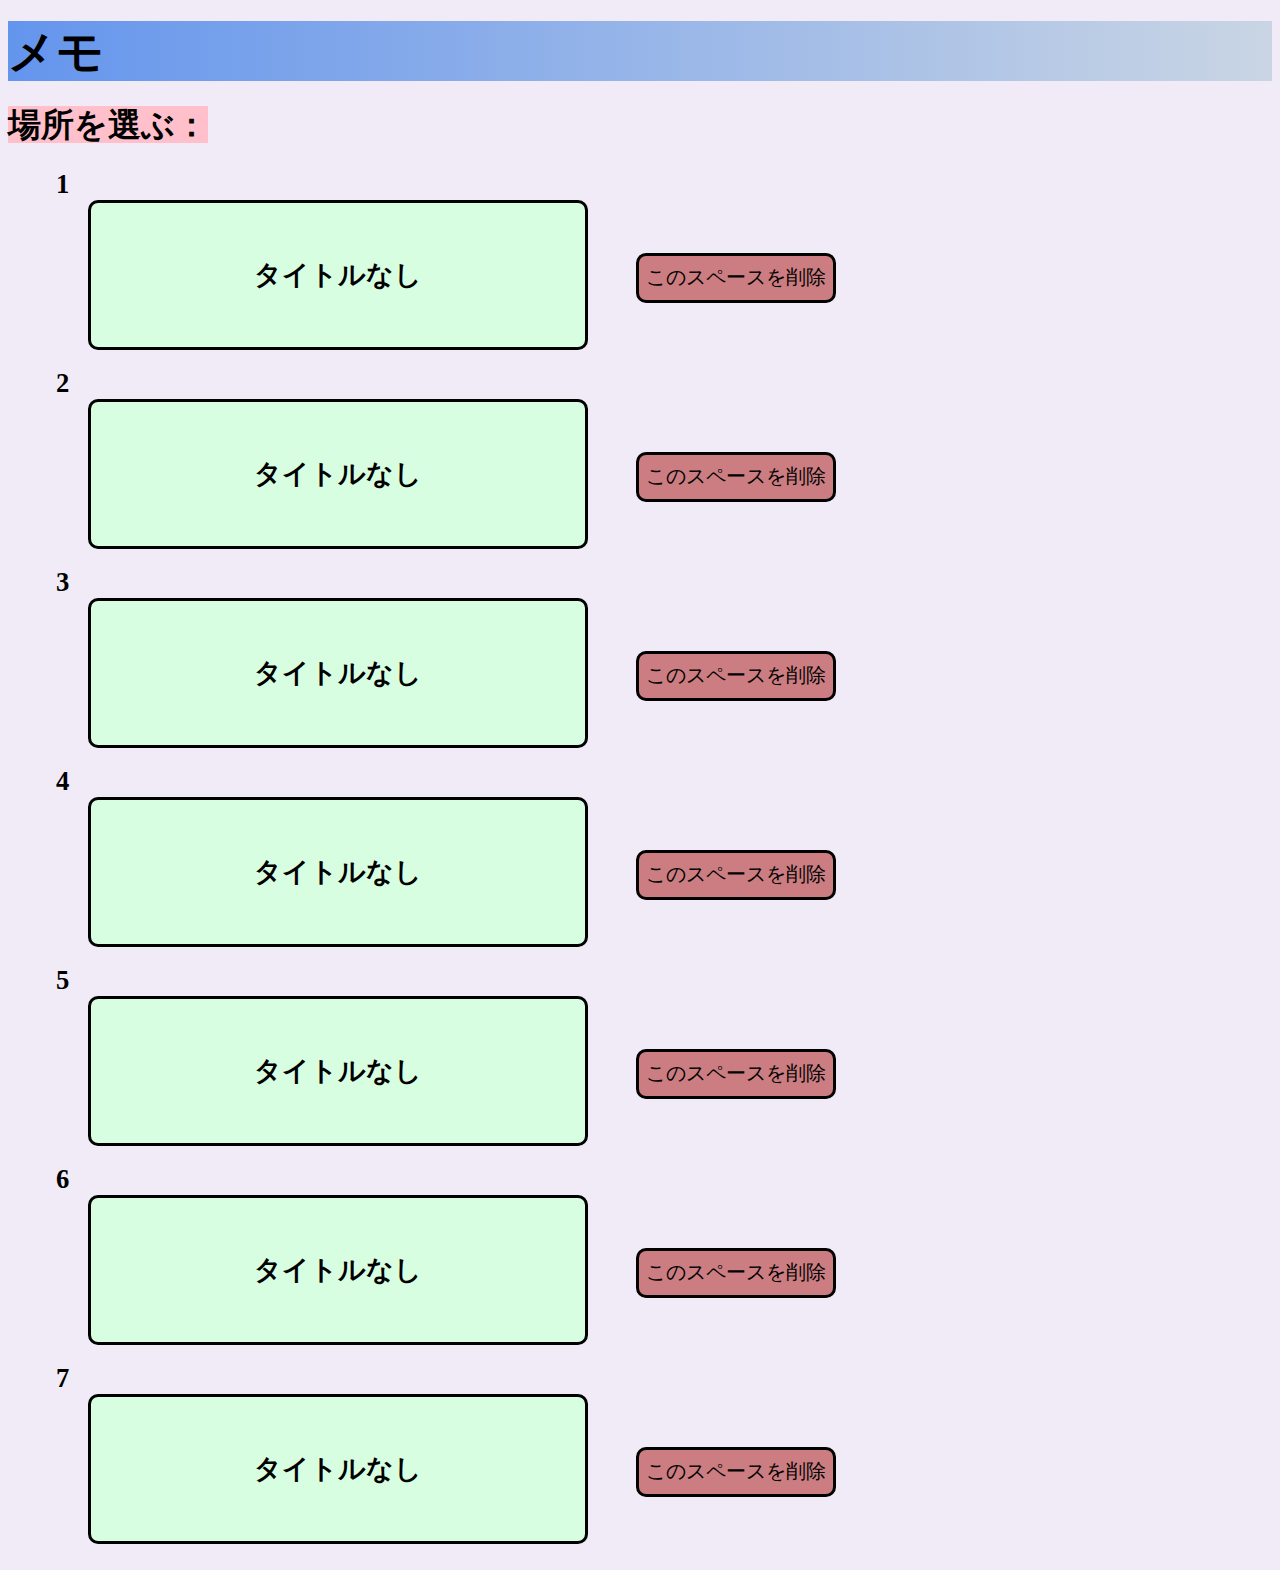
<file: hello/index.html>
<!DOCTYPE html>
<html lang="ja">
    <head>
        <title>メモ</title>
        <link rel="stylesheet" href="index.css" type="text/css">
        <script src="index.js"></script>
    </head>
    <body>
        <header class="header">
            <h1><span style="font-size: 35pt;">メモ</span></h1>
        </header>

        <!--<h1><span style="font-size: 25pt; background-color: rgb(255, 255, 167);">今日やること：</span></h1>
        <label for="dataInput1_1"><div class="l">1</div>　　</label><input type="button" id="dataInput1_1" class="greenbutton" onclick="location.href='index1_1.html'" placeholder="1のスペース">-->

            <h1><span style="font-size: 25pt; background-color: pink;">場所を選ぶ：</span></h1>
        <div class="i">
        <label for="dataInput1_1"><div class="l">1</div>　　</label><input type="button" id="dataInput1_1" class="greenbutton" onclick="location.href='index1_1.html'" placeholder="1のスペース">　　　<input type="button" class="redbutton" onclick="deleteData1()" value="このスペースを削除"><br><br>
        <label for="dataInput2_2"><div class="l">2</div>　　</label><input type="button" id="dataInput2_2" class="greenbutton" onclick="location.href='index2_2.html'" placeholder="2のスペース">　　　<input type="button" class="redbutton" onclick="deleteData2()" value="このスペースを削除"><br><br>
        <label for="dataInput3_3"><div class="l">3</div>　　</label><input type="button" id="dataInput3_3" class="greenbutton" onclick="location.href='index3_3.html'" placeholder="3のスペース">　　　<input type="button" class="redbutton" onclick="deleteData3()" value="このスペースを削除"><br><br>
        <label for="dataInput4_4"><div class="l">4</div>　　</label><input type="button" id="dataInput4_4" class="greenbutton" onclick="location.href='index4_4.html'" placeholder="4のスペース">　　　<input type="button" class="redbutton" onclick="deleteData4()" value="このスペースを削除"><br><br>
        <label for="dataInput5_5"><div class="l">5</div>　　</label><input type="button" id="dataInput5_5" class="greenbutton" onclick="location.href='index5_5.html'" placeholder="5のスペース">　　　<input type="button" class="redbutton" onclick="deleteData5()" value="このスペースを削除"><br><br>
        <label for="dataInput6_6"><div class="l">6</div>　　</label><input type="button" id="dataInput6_6" class="greenbutton" onclick="location.href='index6_6.html'" placeholder="6のスペース">　　　<input type="button" class="redbutton" onclick="deleteData6()" value="このスペースを削除"><br><br>
        <label for="dataInput7_7"><div class="l">7</div>　　</label><input type="button" id="dataInput7_7" class="greenbutton" onclick="location.href='index7_7.html'" placeholder="7のスペース">　　　<input type="button" class="redbutton" onclick="deleteData7()" value="このスペースを削除"><br><br>
        </div>
    </body>
</html>
</file>
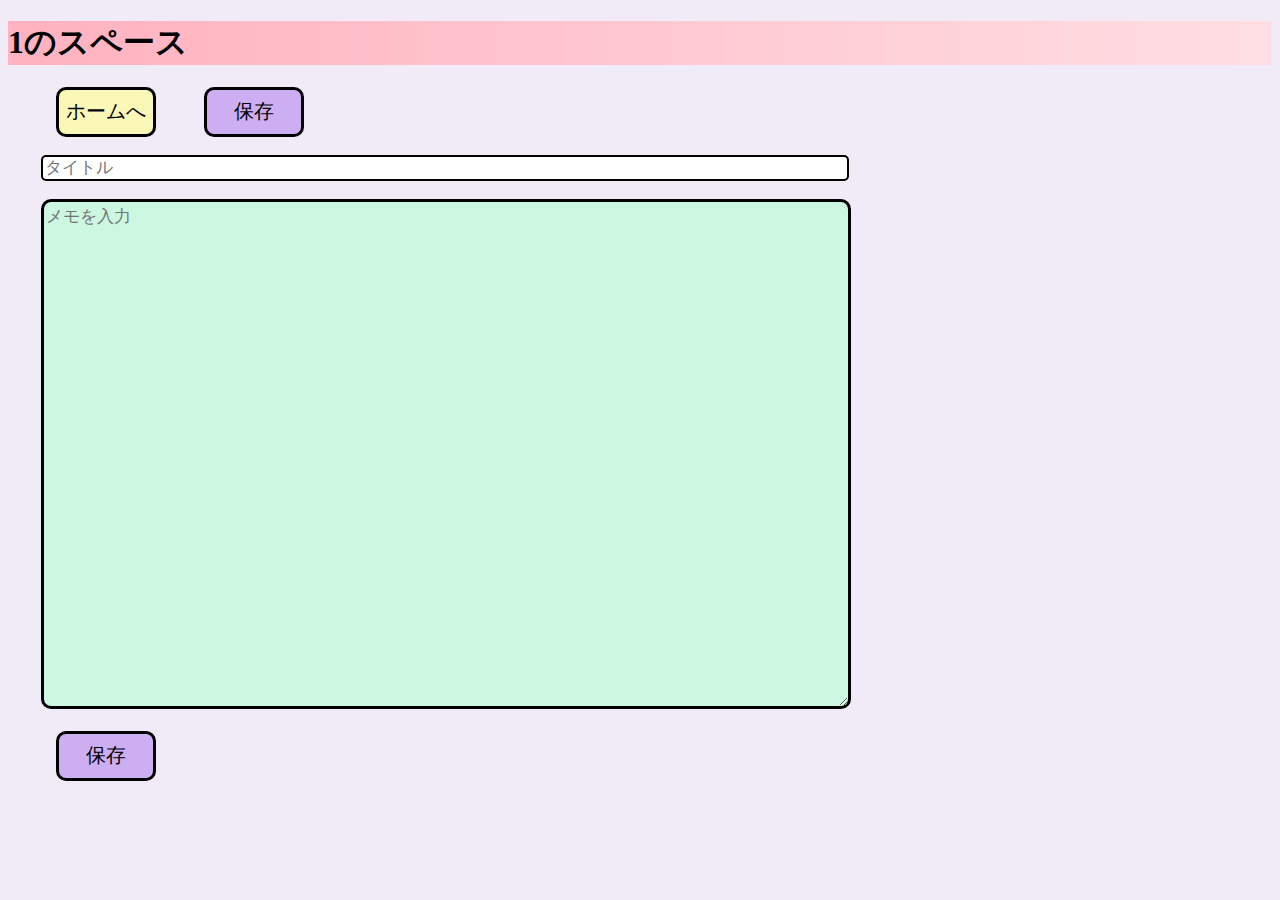
<file: hello/index1.html>
<!DOCTYPE html>
<html lang="ja">
    <head>
        <title>編集:1のスペース</title>
        <link rel="stylesheet" href="index.css" type="text/css">
        <script src="index.js"></script>
    </head>
    <body>
        <h1><div class="a">1のスペース</div></h1>　　　<input type="button" class="yellowbutton" onclick="location.href='index.html'" value="ホームへ">　　　<input type="button" class="purplebutton" onclick="saveData1(); location.href='index1_1.html'" value="保存"><br><br>
        <input id="dataInput1_1" class="title" placeholder="タイトル"><br><br>
        <textarea id="dataInput1" class="textarea" placeholder="メモを入力"></textarea><br><br>
        <div class="i"><input type="button" class="purplebutton" onclick="saveData1(); location.href='index1_1.html'" value="保存"></div>

        <script>
            // ページが読み込まれたときに、ローカルストレージからデータを取得してテキストボックスに設定
            document.addEventListener('DOMContentLoaded', function() {
                var savedData1 = localStorage.getItem('savedData1');
                document.getElementById('dataInput1').value = savedData1 || ''; // 初期値として取得したデータを設定
            });
        </script>
        <script>
            document.addEventListener('DOMContentLoaded', function() {
                var savedData1_1 = localStorage.getItem('savedData1_1');
                document.getElementById('dataInput1_1').value = savedData1_1 || ''; 
            });
        </script>
    </body>
</html>
</file>
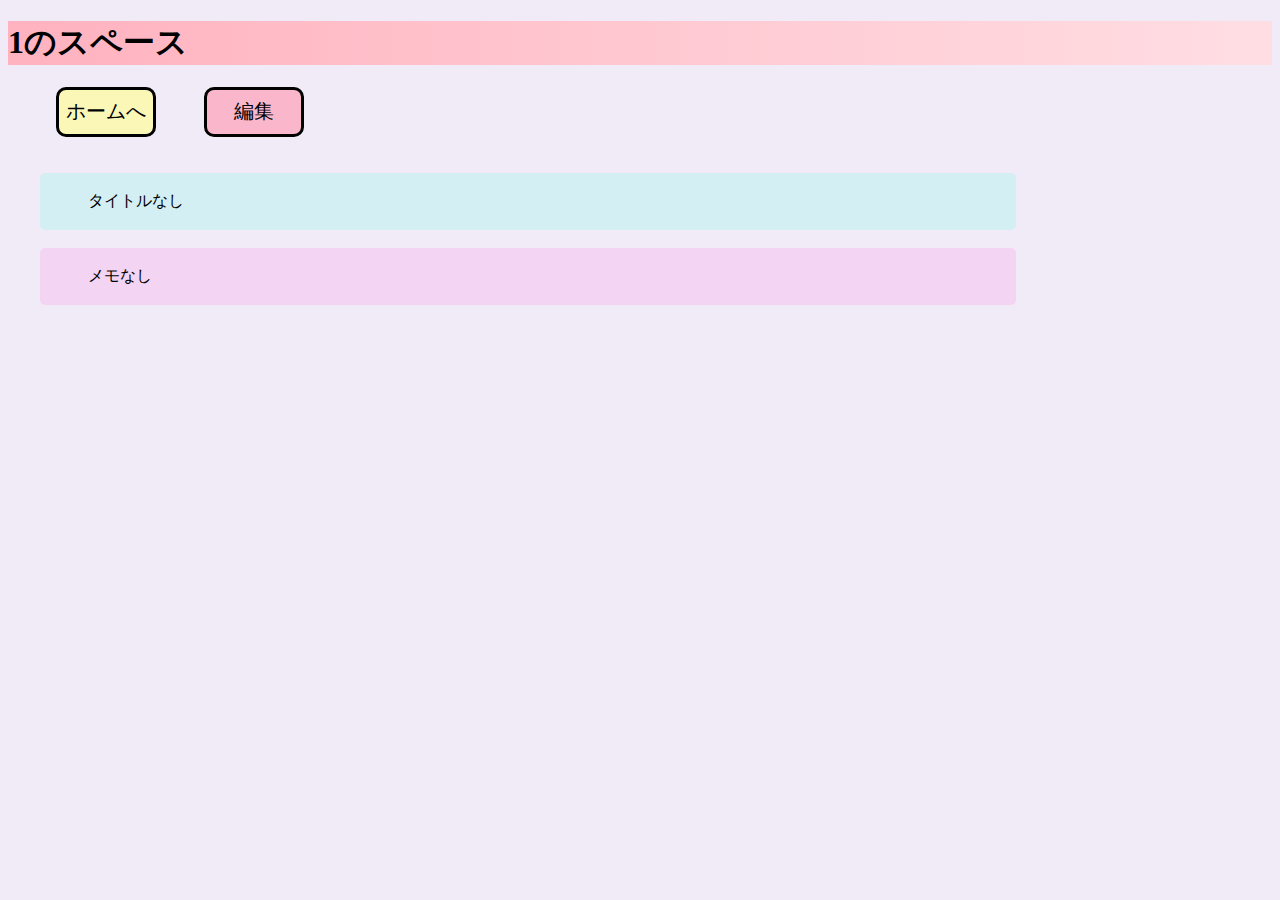
<file: hello/index1_1.html>
<!DOCTYPE html>
<html lang="ja">
    <head>
        <title>1のスペース</title>
        <link rel="stylesheet" href="index.css" type="text/css">
    </head>
    <body>
        <h1><div class="a">1のスペース</div></h1>　　　<input type="button" class="yellowbutton" onclick="location.href='index.html'" value="ホームへ">　　　<input type="button" class="pinkbutton" onclick="location.href='index1.html'" value="編集"><br><br><br>
        <div class="t"><br>
            <div class="i">
                <span id="savedData1_1"></span>
            </div><br>
        </div><br>
        <div class="m"><br>
            <div class="i">
                <span id="savedData1"></span>
            </div><br>
        </div><br>

        <script>
            // ローカルストレージからデータを取得して表示
            var savedData1 = localStorage.getItem('savedData1');
            document.getElementById('savedData1').innerText = savedData1 || 'メモなし';
        </script>
        <script>
            var savedData1_1 = localStorage.getItem('savedData1_1');
            document.getElementById('savedData1_1').innerText = savedData1_1 || 'タイトルなし';
        </script>
    </body>
</html>
</file>
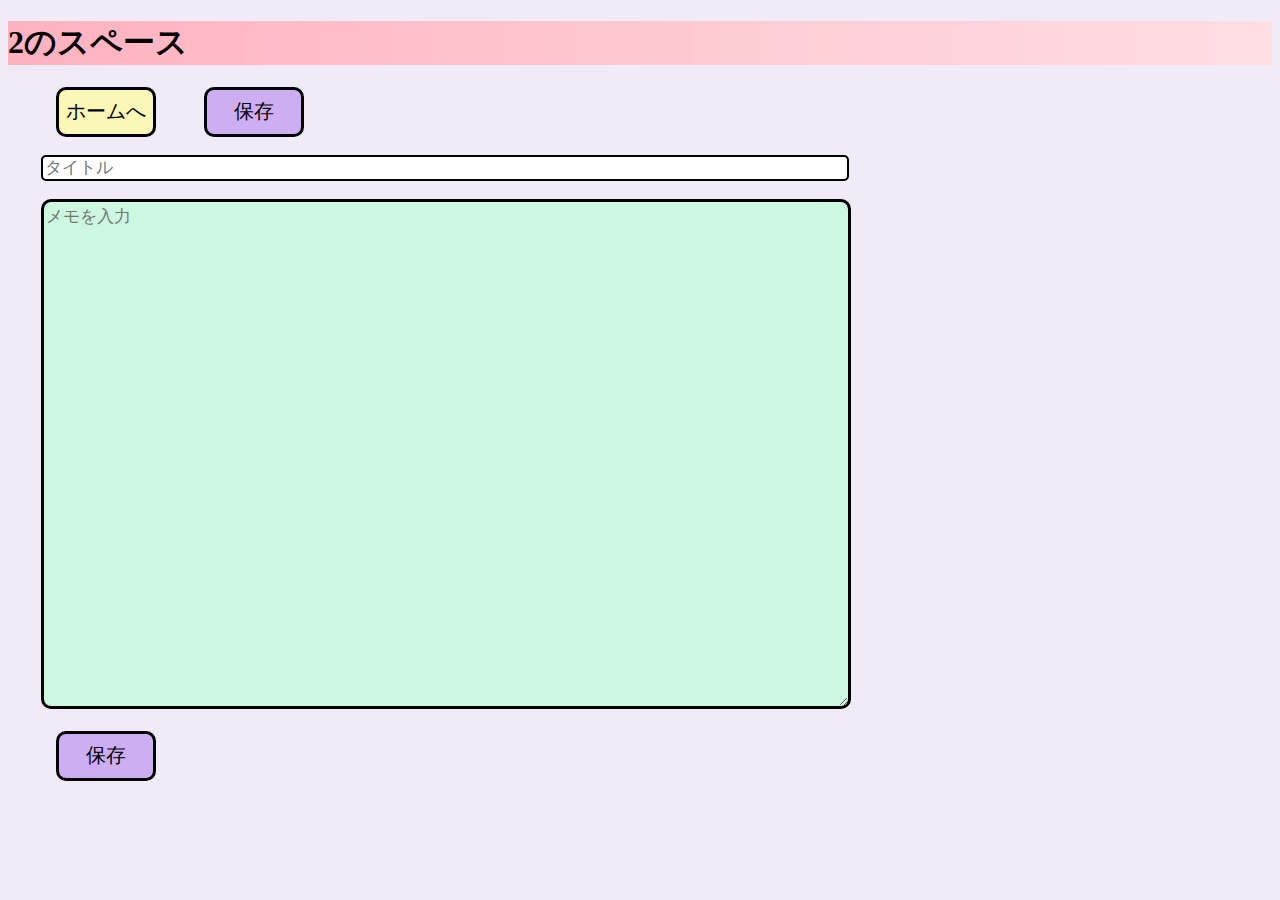
<file: hello/index2.html>
<!DOCTYPE html>
<html lang="ja">
    <head>
        <title>編集:2のスペース</title>
        <link rel="stylesheet" href="index.css" type="text/css">
        <script src="index.js"></script>
    </head>
    <body>
        <h1><div class="a">2のスペース</div></h1>　　　<input type="button" class="yellowbutton" onclick="location.href='index.html'" value="ホームへ">　　　<input type="button" class="purplebutton" onclick="saveData2(); location.href='index2_2.html'" value="保存"><br><br>
        <input id="dataInput2_2" class="title" placeholder="タイトル"><br><br>
        <textarea id="dataInput2" class="textarea" placeholder="メモを入力"></textarea><br><br>
        <div class="i"><input type="button" class="purplebutton" onclick="saveData2(); location.href='index2_2.html'" value="保存"></div>

        <script>
            document.addEventListener('DOMContentLoaded', function() {
                var savedData2 = localStorage.getItem('savedData2');
                document.getElementById('dataInput2').value = savedData2 || '';
            });
        </script>
        <script>
            document.addEventListener('DOMContentLoaded', function() {
                var savedData2_2 = localStorage.getItem('savedData2_2');
                document.getElementById('dataInput2_2').value = savedData2_2 || ''; 
            });
        </script>
    </body>
</html>
</file>
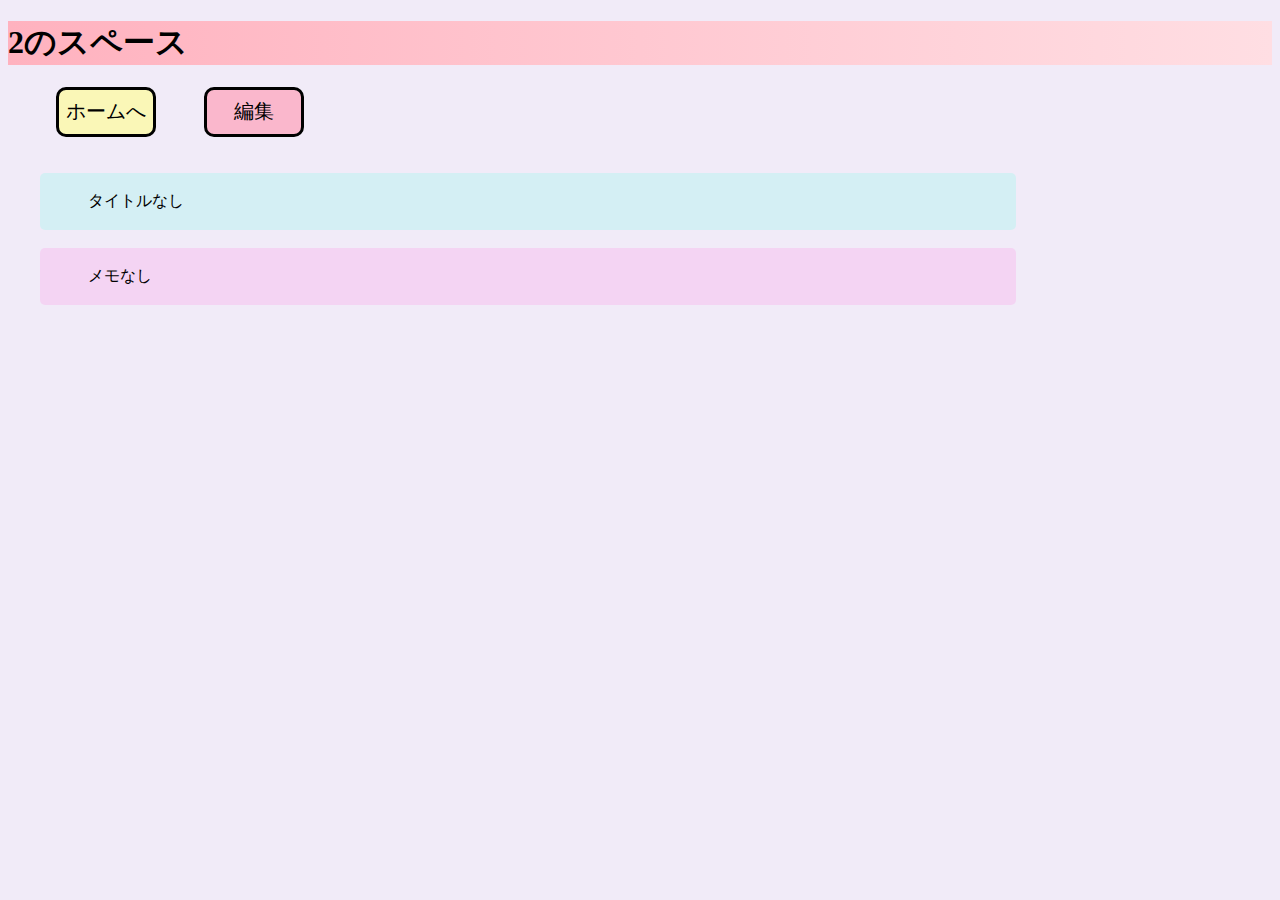
<file: hello/index2_2.html>
<!DOCTYPE html>
<html lang="ja">
    <head>
        <title>2のスペース</title>
        <link rel="stylesheet" href="index.css" type="text/css">
    </head>
    <body>
        <h1><div class="a">2のスペース</div></h1>　　　<input type="button" class="yellowbutton" onclick="location.href='index.html'" value="ホームへ">　　　<input type="button" class="pinkbutton" onclick="location.href='index2.html'" value="編集"><br><br><br>
        <div class="t"><br>
            <div class="i">
                <span id="savedData2_2"></span>
            </div><br>
        </div><br>
        <div class="m"><br>
            <div class="i">
                <span id="savedData2"></span>
            </div><br>
        </div><br>

        <script>
            var savedData2 = localStorage.getItem('savedData2');
            document.getElementById('savedData2').innerText = savedData2 || 'メモなし';
        </script>
        <script>
            var savedData2_2 = localStorage.getItem('savedData2_2');
            document.getElementById('savedData2_2').innerText = savedData2_2 || 'タイトルなし';
        </script>
    </body>
</html>
</file>
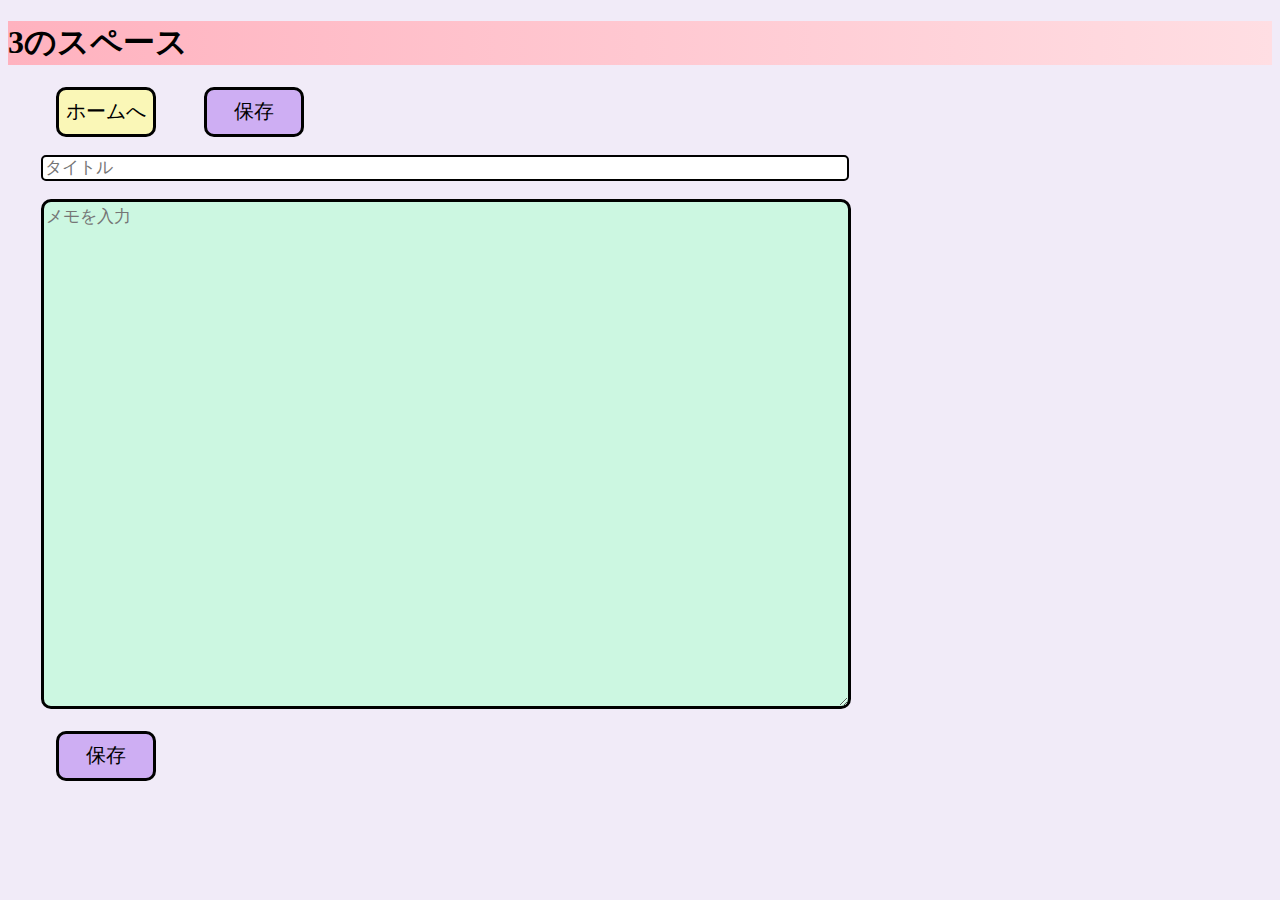
<file: hello/index3.html>
<!DOCTYPE html>
<html lang="ja">
    <head>
        <title>編集:3のスペース</title>
        <link rel="stylesheet" href="index.css" type="text/css">
        <script src="index.js"></script>
    </head>
    <body>
        <h1><div class="a">3のスペース</div></h1>　　　<input type="button" class="yellowbutton" onclick="location.href='index.html'" value="ホームへ">　　　<input type="button" class="purplebutton" onclick="saveData3(); location.href='index3_3.html'" value="保存"><br><br>
        <input id="dataInput3_3" class="title" placeholder="タイトル"><br><br>
        <textarea id="dataInput3" class="textarea" placeholder="メモを入力"></textarea><br><br>
        <div class="i"><input type="button" class="purplebutton" onclick="saveData3(); location.href='index3_3.html'" value="保存"></div>

        <script>
            document.addEventListener('DOMContentLoaded', function() {
                var savedData3 = localStorage.getItem('savedData3');
                document.getElementById('dataInput3').value = savedData3 || '';
            });
        </script>
        <script>
            document.addEventListener('DOMContentLoaded', function() {
                var savedData3_3 = localStorage.getItem('savedData3_3');
                document.getElementById('dataInput3_3').value = savedData3_3 || ''; 
            });
        </script>
    </body>
</html>
</file>
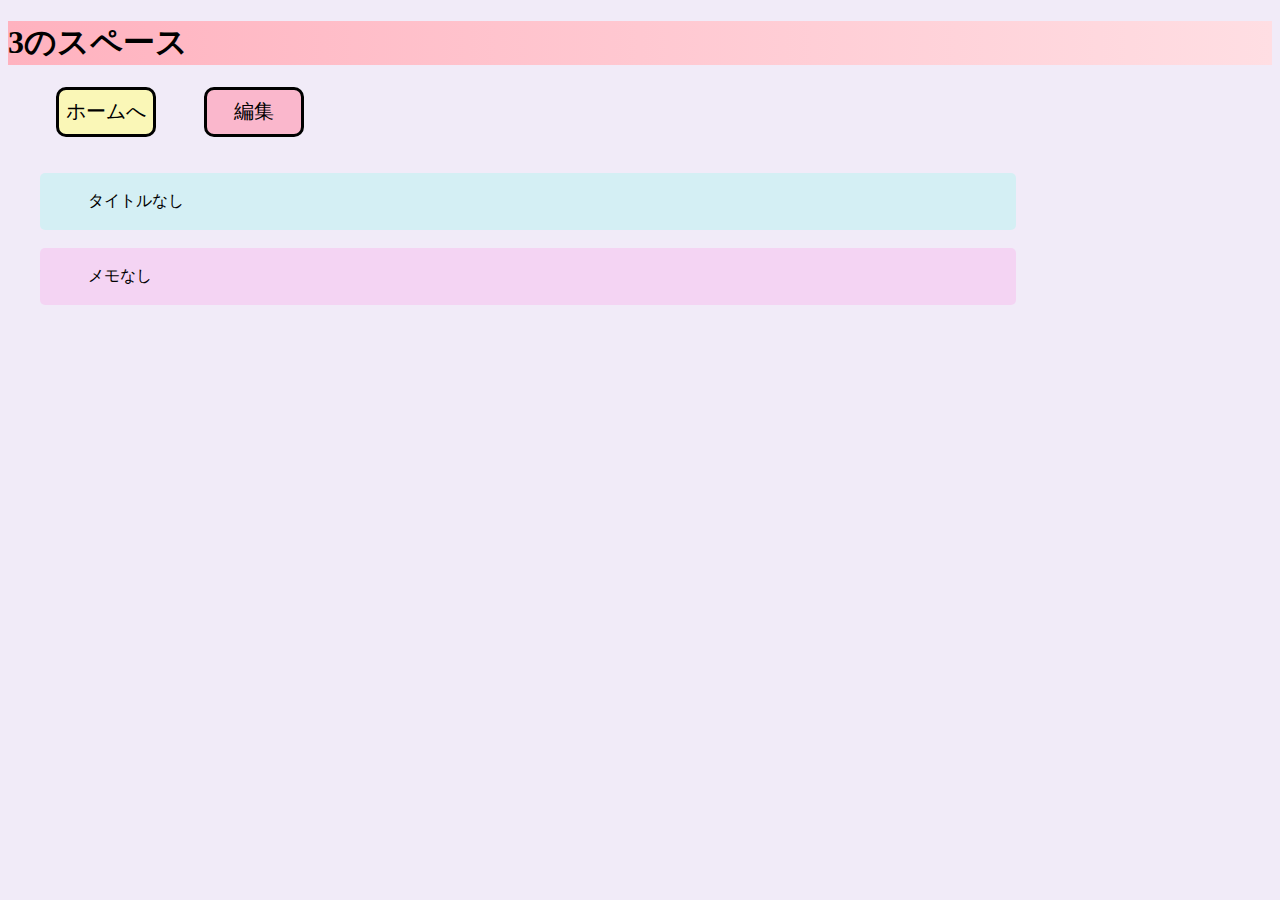
<file: hello/index3_3.html>
<!DOCTYPE html>
<html lang="ja">
    <head>
        <title>3のスペース</title>
        <link rel="stylesheet" href="index.css" type="text/css">
    </head>
    <body>
        <h1><div class="a">3のスペース</div></h1>　　　<input type="button" class="yellowbutton" onclick="location.href='index.html'" value="ホームへ">　　　<input type="button" class="pinkbutton" onclick="location.href='index3.html'" value="編集"><br><br><br>
        <div class="t"><br>
            <div class="i">
                <span id="savedData3_3"></span>
            </div><br>
        </div><br>
        <div class="m"><br>
            <div class="i">
                <span id="savedData3"></span>
            </div><br>
        </div><br>

        <script>
            var savedData3 = localStorage.getItem('savedData3');
            document.getElementById('savedData3').innerText = savedData3 || 'メモなし';
        </script>
        <script>
            var savedData3_3 = localStorage.getItem('savedData3_3');
            document.getElementById('savedData3_3').innerText = savedData3_3 || 'タイトルなし';
        </script>
    </body>
</html>
</file>
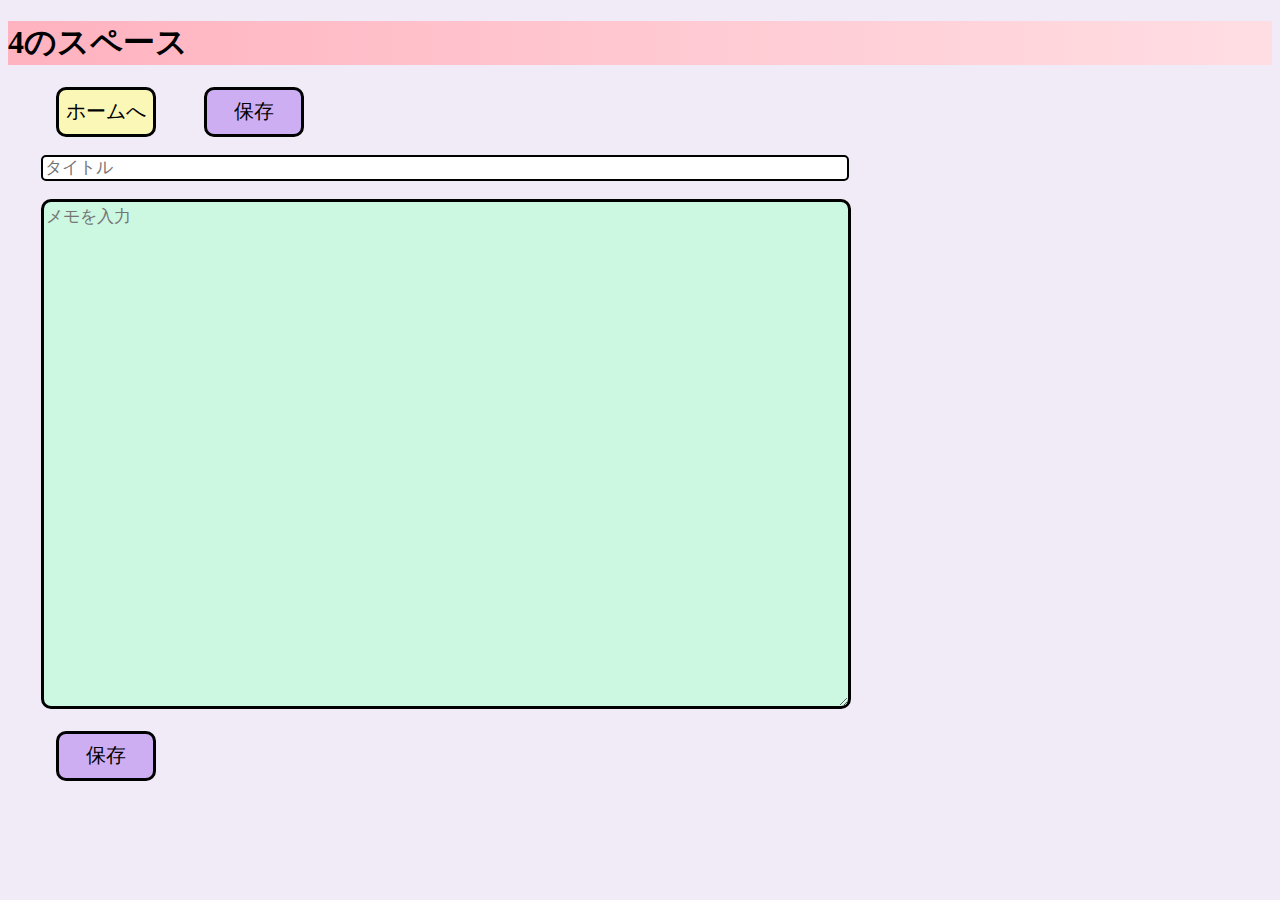
<file: hello/index4.html>
<!DOCTYPE html>
<html lang="ja">
    <head>
        <title>編集:4のスペース</title>
        <link rel="stylesheet" href="index.css" type="text/css">
        <script src="index.js"></script>
    </head>
    <body>
        <h1><div class="a">4のスペース</div></h1>　　　<input type="button" class="yellowbutton" onclick="location.href='index.html'" value="ホームへ">　　　<input type="button" class="purplebutton" onclick="saveData4(); location.href='index4_4.html'" value="保存"><br><br>
        <input id="dataInput4_4" class="title" placeholder="タイトル"><br><br>
        <textarea id="dataInput4" class="textarea" placeholder="メモを入力"></textarea><br><br>
        <div class="i"><input type="button" class="purplebutton" onclick="saveData4(); location.href='index4_4.html'" value="保存"></div>

        <script>
            document.addEventListener('DOMContentLoaded', function() {
                var savedData4 = localStorage.getItem('savedData4');
                document.getElementById('dataInput4').value = savedData4 || '';
            });
        </script>
        <script>
            document.addEventListener('DOMContentLoaded', function() {
                var savedData4_4 = localStorage.getItem('savedData4_4');
                document.getElementById('dataInput4_4').value = savedData4_4 || ''; 
            });
        </script>
    </body>
</html>
</file>
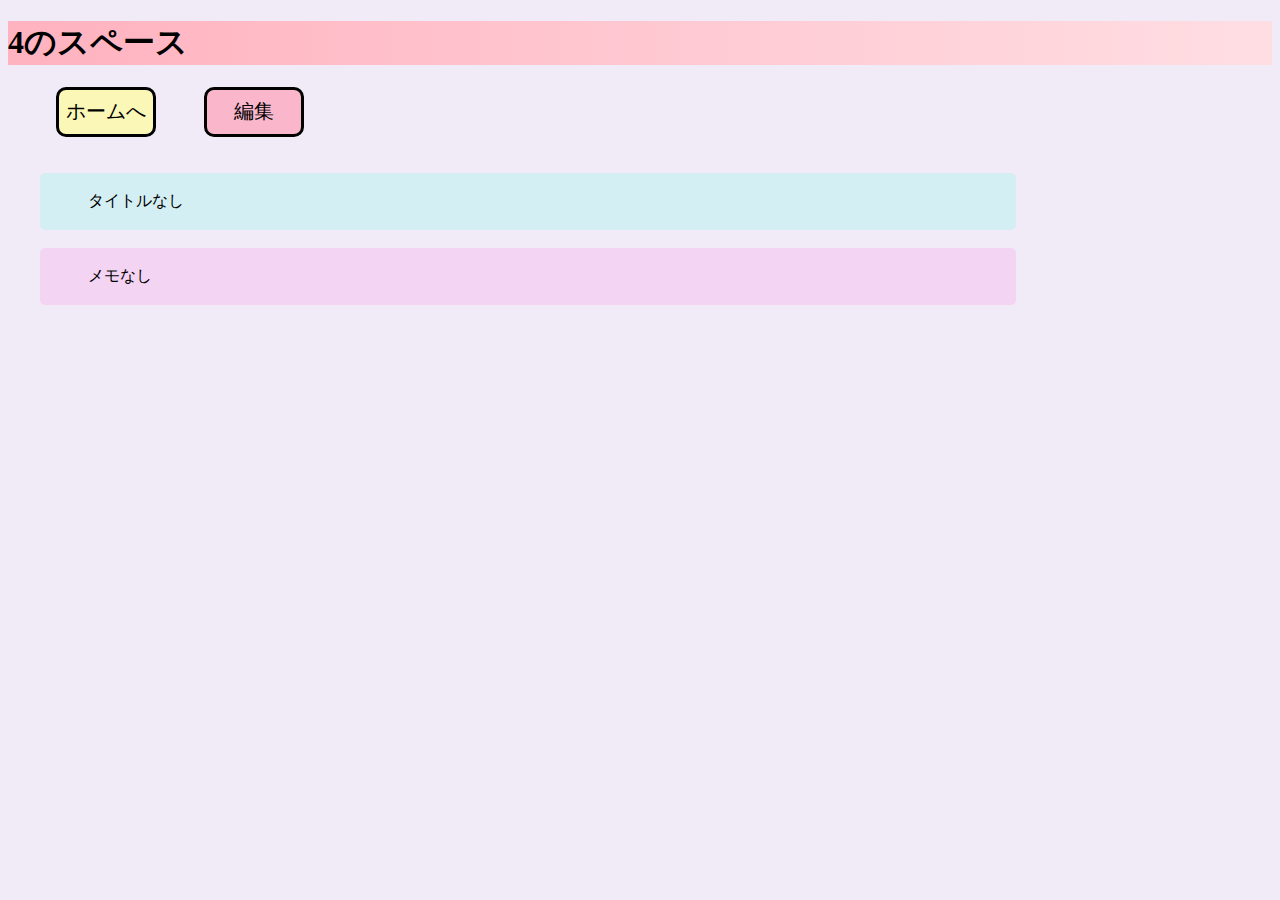
<file: hello/index4_4.html>
<!DOCTYPE html>
<html lang="ja">
    <head>
        <title>4のスペース</title>
        <link rel="stylesheet" href="index.css" type="text/css">
    </head>
    <body>
        <h1><div class="a">4のスペース</div></h1>　　　<input type="button" class="yellowbutton" onclick="location.href='index.html'" value="ホームへ">　　　<input type="button" class="pinkbutton" onclick="location.href='index4.html'" value="編集"><br><br><br>
        <div class="t"><br>
            <div class="i">
                <span id="savedData4_4"></span>
            </div><br>
        </div><br>
        <div class="m"><br>
            <div class="i">
                <span id="savedData4"></span>
            </div><br>
        </div><br>

        <script>
            var savedData4 = localStorage.getItem('savedData4');
            document.getElementById('savedData4').innerText = savedData4 || 'メモなし';
        </script>
        <script>
            var savedData4_4 = localStorage.getItem('savedData4_4');
            document.getElementById('savedData4_4').innerText = savedData4_4 || 'タイトルなし';
        </script>
    </body>
</html>
</file>
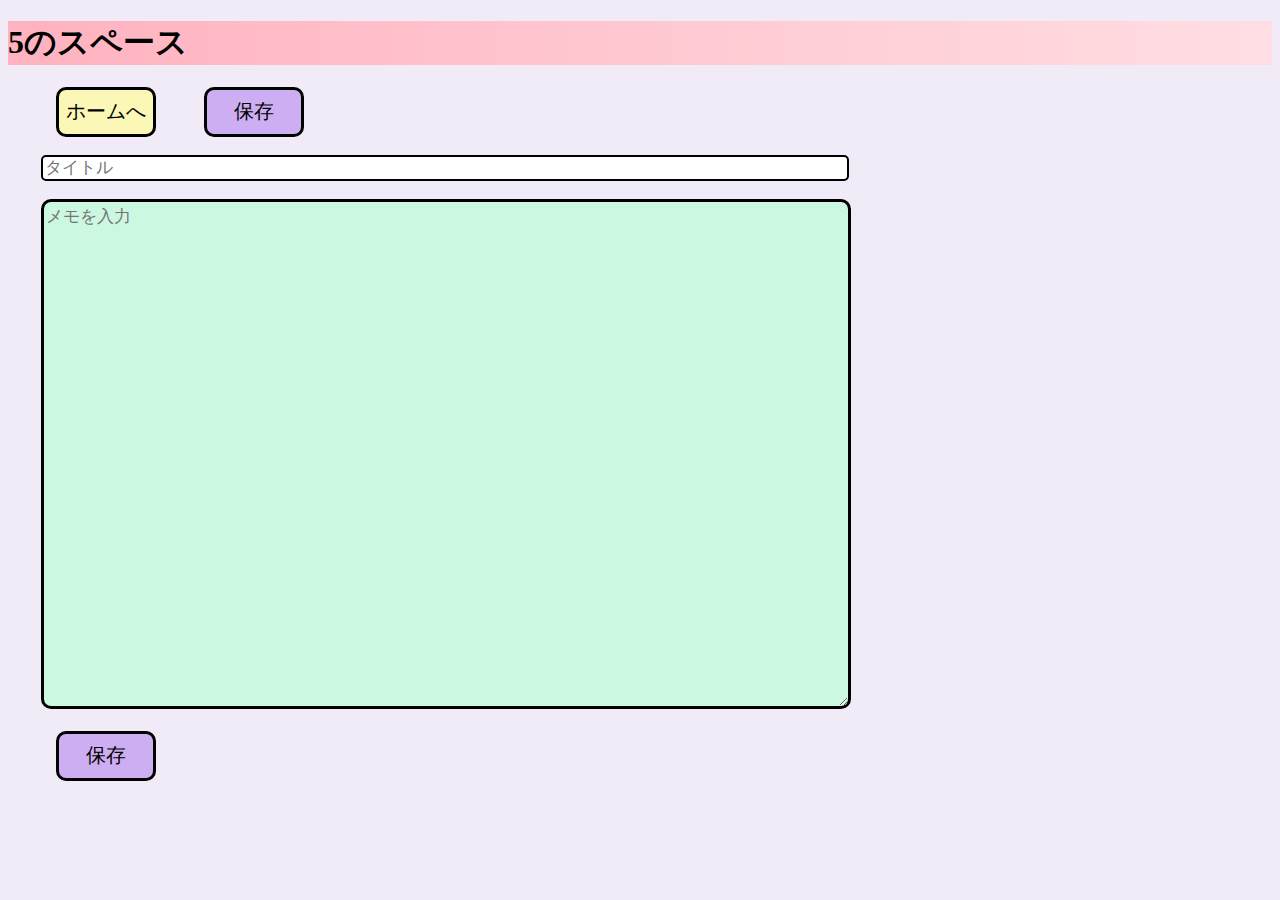
<file: hello/index5.html>
<!DOCTYPE html>
<html lang="ja">
    <head>
        <title>編集:5のスペース</title>
        <link rel="stylesheet" href="index.css" type="text/css">
        <script src="index.js"></script>
    </head>
    <body>
        <h1><div class="a">5のスペース</div></h1>　　　<input type="button" class="yellowbutton" onclick="location.href='index.html'" value="ホームへ">　　　<input type="button" class="purplebutton" onclick="saveData5(); location.href='index5_5.html'" value="保存"><br><br>
        <input id="dataInput5_5" class="title" placeholder="タイトル"><br><br>
        <textarea id="dataInput5" class="textarea" placeholder="メモを入力"></textarea><br><br>
        <div class="i"><input type="button" class="purplebutton" onclick="saveData5(); location.href='index5_5.html'" value="保存"></div>

        <script>
            document.addEventListener('DOMContentLoaded', function() {
                var savedData5 = localStorage.getItem('savedData5');
                document.getElementById('dataInput5').value = savedData5 || '';
            });
        </script>
        <script>
            document.addEventListener('DOMContentLoaded', function() {
                var savedData5_5 = localStorage.getItem('savedData5_5');
                document.getElementById('dataInput5_5').value = savedData5_5 || ''; 
            });
        </script>
    </body>
</html>
</file>
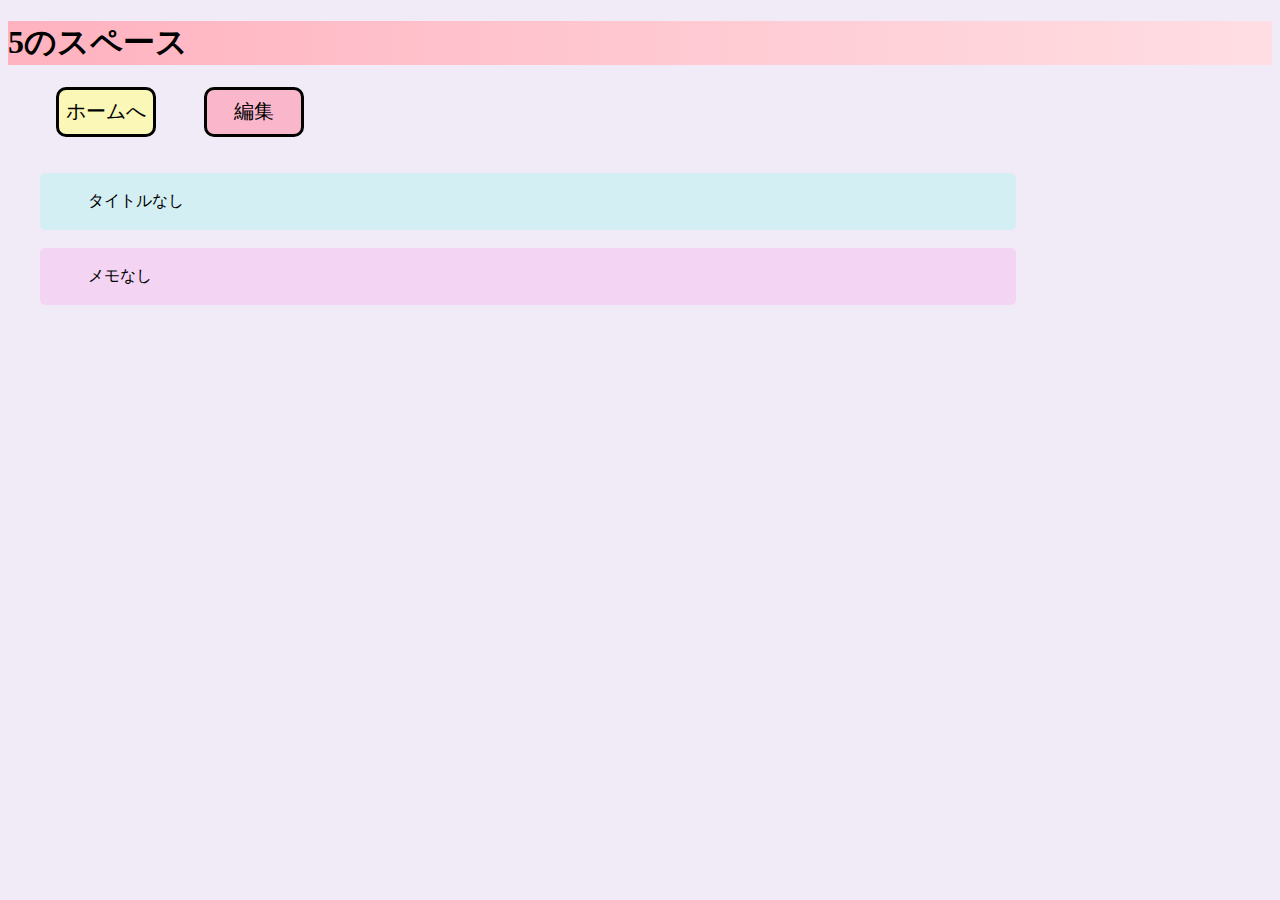
<file: hello/index5_5.html>
<!DOCTYPE html>
<html lang="ja">
    <head>
        <title>5のスペース</title>
        <link rel="stylesheet" href="index.css" type="text/css">
    </head>
    <body>
        <h1><div class="a">5のスペース</div></h1>　　　<input type="button" class="yellowbutton" onclick="location.href='index.html'" value="ホームへ">　　　<input type="button" class="pinkbutton" onclick="location.href='index5.html'" value="編集"><br><br><br>
        <div class="t"><br>
            <div class="i">
                <span id="savedData5_5"></span>
            </div><br>
        </div><br>
        <div class="m"><br>
            <div class="i">
                <span id="savedData5"></span>
            </div><br>
        </div><br>

        <script>
            var savedData5 = localStorage.getItem('savedData5');
            document.getElementById('savedData5').innerText = savedData5 || 'メモなし';
        </script>
        <script>
            var savedData5_5 = localStorage.getItem('savedData5_5');
            document.getElementById('savedData5_5').innerText = savedData5_5 || 'タイトルなし';
        </script>
    </body>
</html>
</file>
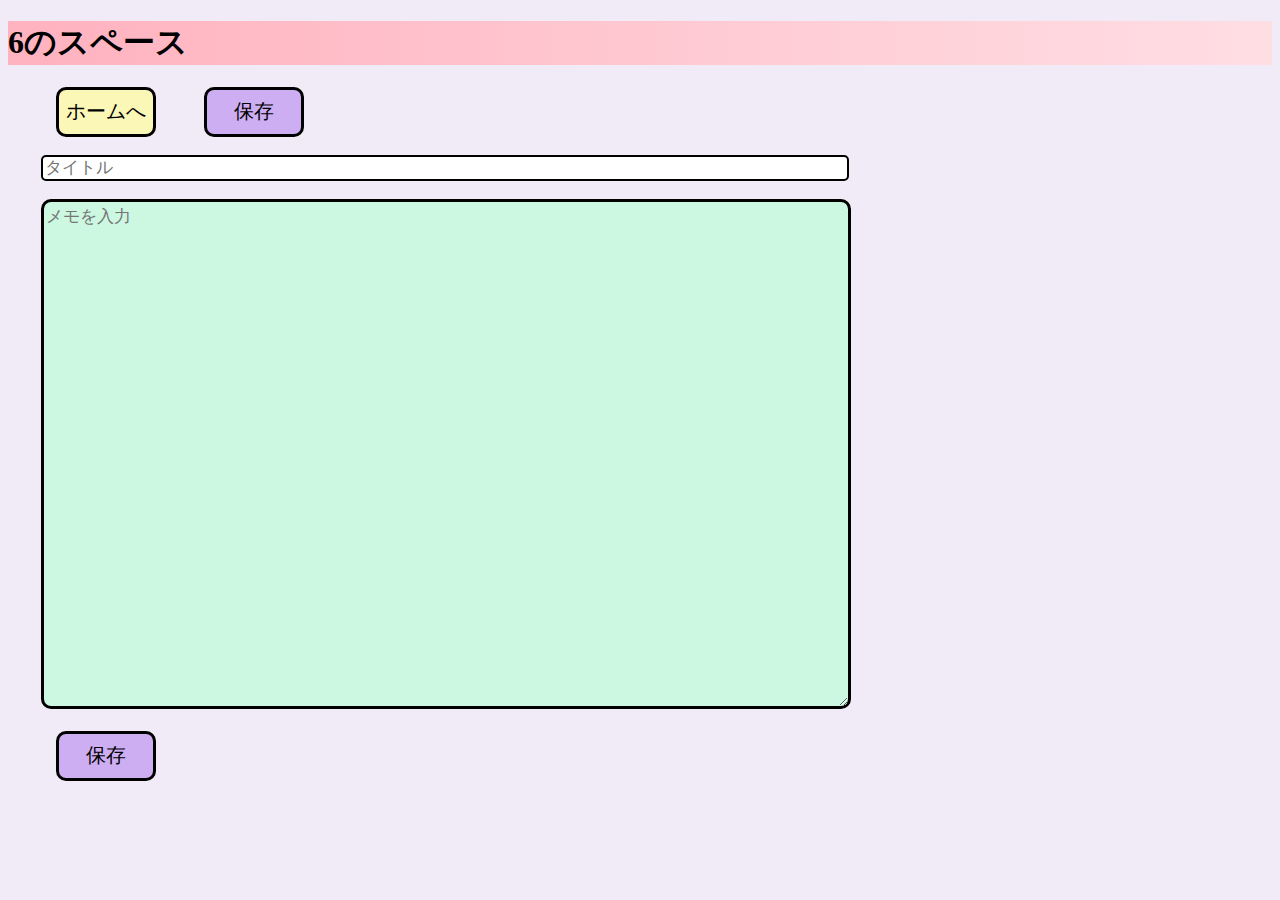
<file: hello/index6.html>
<!DOCTYPE html>
<html lang="ja">
    <head>
        <title>編集:6のスペース</title>
        <link rel="stylesheet" href="index.css" type="text/css">
        <script src="index.js"></script>
    </head>
    <body>
        <h1><div class="a">6のスペース</div></h1>　　　<input type="button" class="yellowbutton" onclick="location.href='index.html'" value="ホームへ">　　　<input type="button" class="purplebutton" onclick="saveData6(); location.href='index6_6.html'" value="保存"><br><br>
        <input id="dataInput6_6" class="title" placeholder="タイトル"><br><br>
        <textarea id="dataInput6" class="textarea" placeholder="メモを入力"></textarea><br><br>
        <div class="i"><input type="button" class="purplebutton" onclick="saveData6(); location.href='index6_6.html'" value="保存"></div>

        <script>
            document.addEventListener('DOMContentLoaded', function() {
                var savedData6 = localStorage.getItem('savedData6');
                document.getElementById('dataInput6').value = savedData6 || '';
            });
        </script>
        <script>
            document.addEventListener('DOMContentLoaded', function() {
                var savedData6_6 = localStorage.getItem('savedData6_6');
                document.getElementById('dataInput6_6').value = savedData6_6 || ''; 
            });
        </script>
    </body>
</html>
</file>
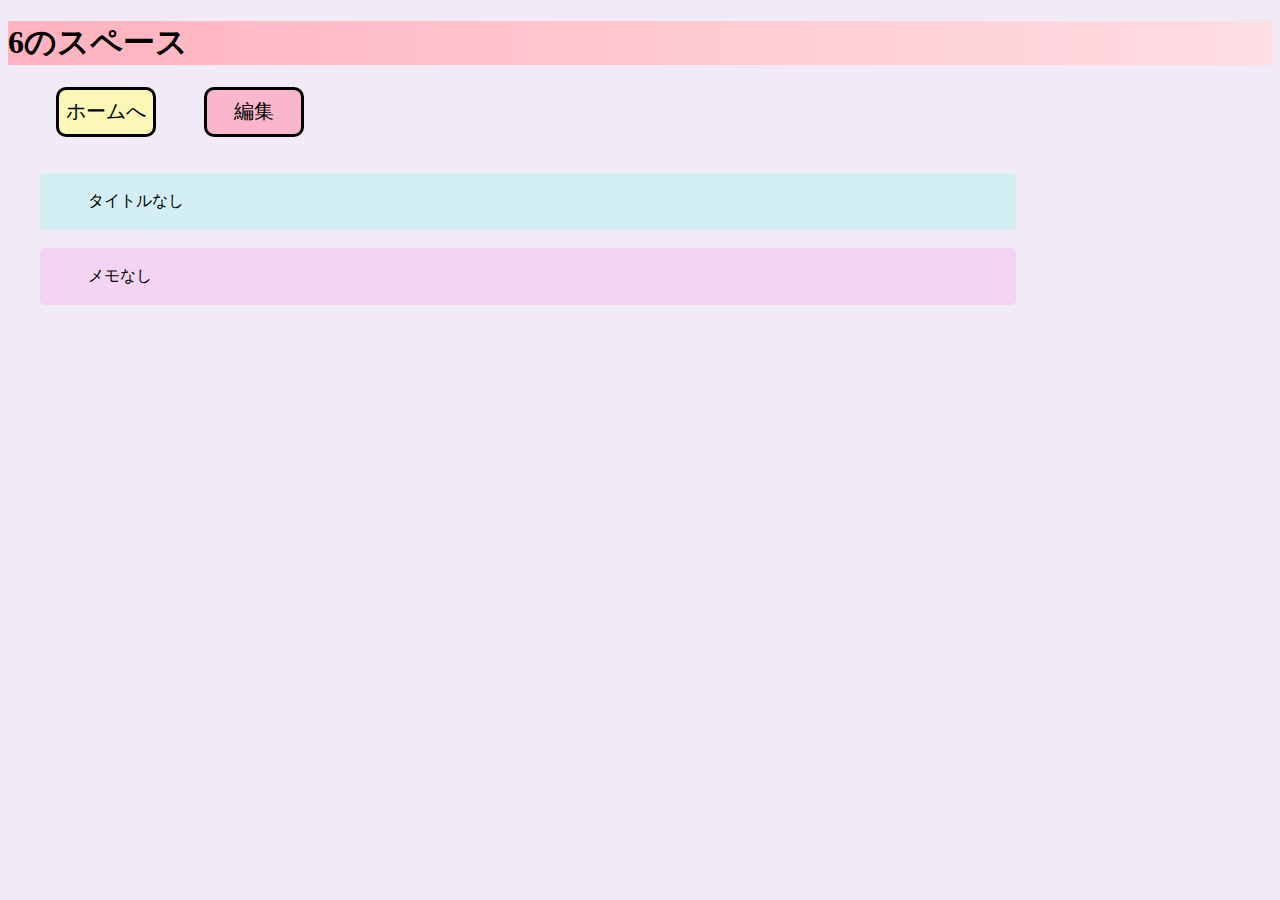
<file: hello/index6_6.html>
<!DOCTYPE html>
<html lang="ja">
    <head>
        <title>6のスペース</title>
        <link rel="stylesheet" href="index.css" type="text/css">
    </head>
    <body>
        <h1><div class="a">6のスペース</div></h1>　　　<input type="button" class="yellowbutton" onclick="location.href='index.html'" value="ホームへ">　　　<input type="button" class="pinkbutton" onclick="location.href='index6.html'" value="編集"><br><br><br>
        <div class="t"><br>
            <div class="i">
                <span id="savedData6_6"></span>
            </div><br>
        </div><br>
        <div class="m"><br>
            <div class="i">
                <span id="savedData6"></span>
            </div><br>
        </div><br>

        <script>
            var savedData6 = localStorage.getItem('savedData6');
            document.getElementById('savedData6').innerText = savedData6 || 'メモなし';
        </script>
        <script>
            var savedData6_6 = localStorage.getItem('savedData6_6');
            document.getElementById('savedData6_6').innerText = savedData6_6 || 'タイトルなし';
        </script>
    </body>
</html>
</file>
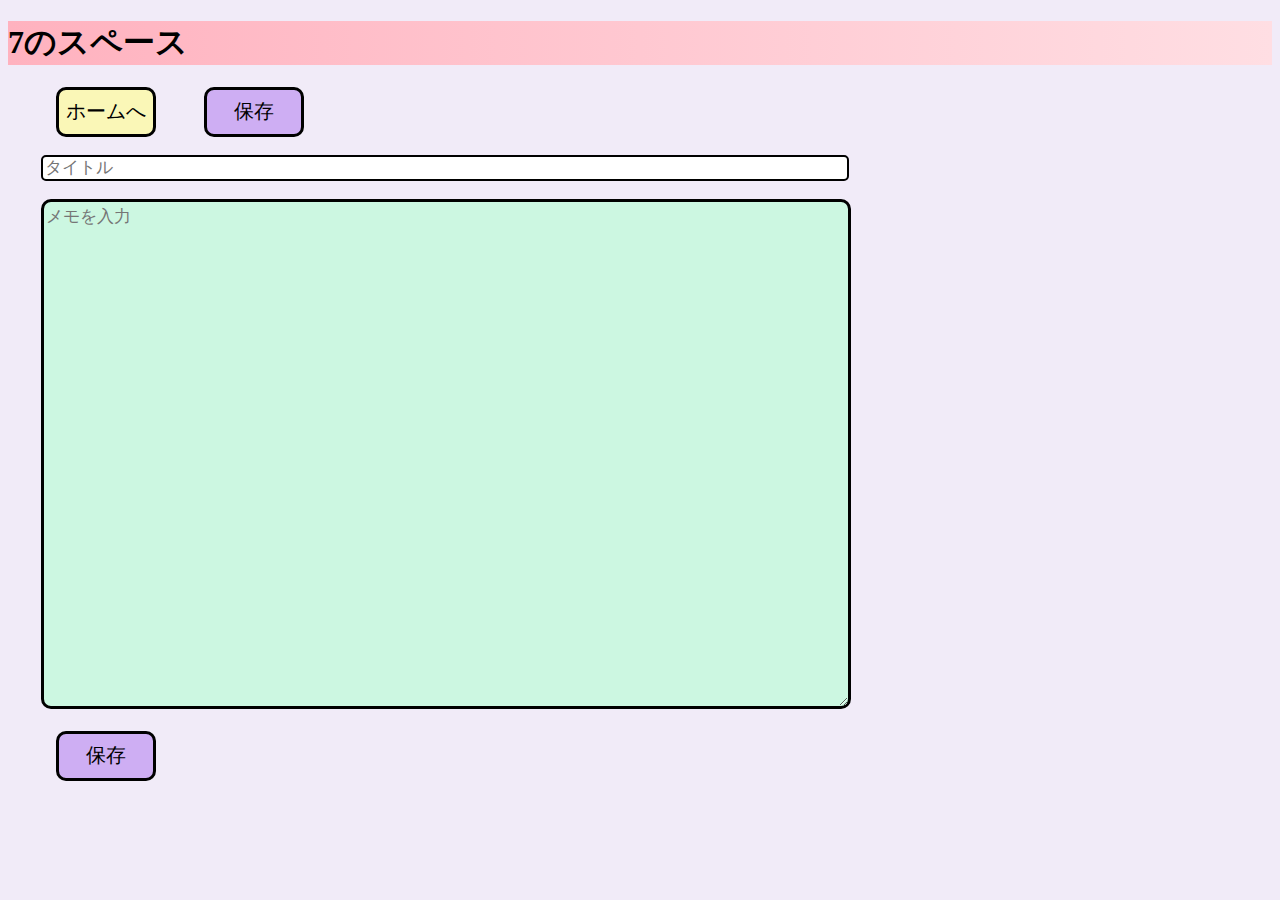
<file: hello/index7.html>
<!DOCTYPE html>
<html lang="ja">
    <head>
        <title>編集:7のスペース</title>
        <link rel="stylesheet" href="index.css" type="text/css">
        <script src="index.js"></script>
    </head>
    <body>
        <h1><div class="a">7のスペース</div></h1>　　　<input type="button" class="yellowbutton" onclick="location.href='index.html'" value="ホームへ">　　　<input type="button" class="purplebutton" onclick="saveData7(); location.href='index7_7.html'" value="保存"><br><br>
        <input id="dataInput7_7" class="title" placeholder="タイトル"><br><br>
        <textarea id="dataInput7" class="textarea" placeholder="メモを入力"></textarea><br><br>
        <div class="i"><input type="button" class="purplebutton" onclick="saveData7(); location.href='index7_7.html'" value="保存"></div>

        <script>
            document.addEventListener('DOMContentLoaded', function() {
                var savedData7 = localStorage.getItem('savedData7');
                document.getElementById('dataInput7').value = savedData7 || '';
            });
        </script>
        <script>
            document.addEventListener('DOMContentLoaded', function() {
                var savedData7_7 = localStorage.getItem('savedData7_7');
                document.getElementById('dataInput7_7').value = savedData7_7 || ''; 
            });
        </script>
    </body>
</html>
</file>
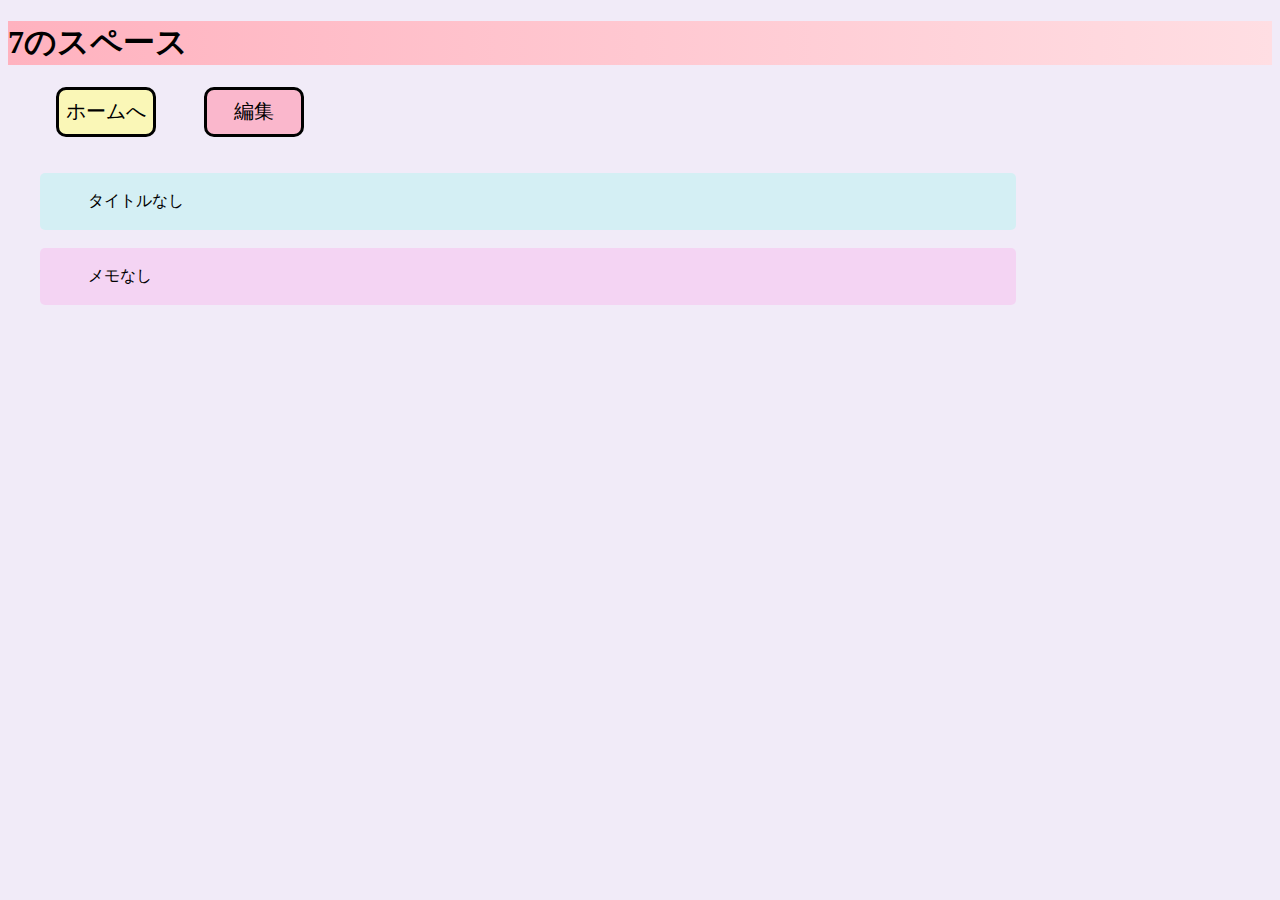
<file: hello/index7_7.html>
<!DOCTYPE html>
<html lang="ja">
    <head>
        <title>7のスペース</title>
        <link rel="stylesheet" href="index.css" type="text/css">
    </head>
    <body>
        <h1><div class="a">7のスペース</div></h1>　　　<input type="button" class="yellowbutton" onclick="location.href='index.html'" value="ホームへ">　　　<input type="button" class="pinkbutton" onclick="location.href='index7.html'" value="編集"><br><br><br>
        <div class="t"><br>
            <div class="i">
                <span id="savedData7_7"></span>
            </div><br>
        </div><br>
        <div class="m"><br>
            <div class="i">
                <span id="savedData7"></span>
            </div><br>
        </div><br>

        <script>
            var savedData7 = localStorage.getItem('savedData7');
            document.getElementById('savedData7').innerText = savedData7 || 'メモなし';
        </script>
        <script>
            var savedData7_7 = localStorage.getItem('savedData7_7');
            document.getElementById('savedData7_7').innerText = savedData7_7 || 'タイトルなし';
        </script>
    </body>
</html>
</file>
<file: hello/index.css>
.greenbutton {
    width: 500px;
    height:150px;
    background-color:rgb(215, 254, 225);
    border-radius: 10px;
    border: 3px solid black;
    font-size: 20pt;
    font-weight: bold;
}

.greenbutton:active {
  width: 500px;
  height:150px;
  background-color:rgb(86, 174, 109);
  border-radius: 10px;
  border: 3px solid black;
  font-size: 20pt;
  font-weight: bold;
}

.pinkbutton {
    width: 100px;
    height:50px;
    background-color:rgb(250, 183, 204);
    border-radius: 10px;
    border: 3px solid black;
    font-size: 15pt;
}

.pinkbutton:active {
  width: 100px;
  height:50px;
  background-color:rgb(165, 92, 115);
  border-radius: 10px;
  border: 3px solid black;
  font-size: 15pt;
}

.bluebutton {
    width: 100px;
    height:50px;
    background-color:rgb(185, 183, 250);
    border-radius: 10px;
    border: 3px solid black;
    font-size: 15pt;
}

.bluebutton:active {
  width: 100px;
  height:50px;
  background-color:rgb(94, 91, 173);
  border-radius: 10px;
  border: 3px solid black;
  font-size: 15pt;
}

.yellowbutton {
  width: 100px;
  height:50px;
  background-color:rgb(250, 247, 183);
  border-radius: 10px;
  border: 3px solid black;
  font-size: 15pt;
}

.yellowbutton:active {
  width: 100px;
  height:50px;
  background-color:rgb(169, 165, 80);
  border-radius: 10px;
  border: 3px solid black;
  font-size: 15pt;
}

.purplebutton {
  width: 100px;
  height:50px;
  background-color:rgb(206, 174, 243);
  border-radius: 10px;
  border: 3px solid black;
  font-size: 15pt;
}

.purplebutton:active {
  width: 100px;
  height:50px;
  background-color:rgb(129, 88, 177);
  border-radius: 10px;
  border: 3px solid black;
  font-size: 15pt;
}

.redbutton {
  width: 200px;
  height:50px;
  background-color:rgb(203, 125, 129);
  border-radius: 10px;
  border: 3px solid black;
  font-size: 15pt;
}

.redbutton:active {
  width: 200px;
  height:50px;
  background-color:rgb(152, 73, 76);
  border-radius: 10px;
  border: 3px solid black;
  font-size: 15pt;
}

.textarea {
  width: 800px;
  height: 500px;
  margin-left: 2em;
  background-color: rgb(204, 247, 225);
  border-radius: 10px;
  border: 3px solid black;
  font-size: 12.5pt;
  line-height: 150%;
}

.title {
  width: 800px;
  margin-left: 2em;
  border-radius: 5px;
  border: 2px solid black;
  font-size: 12.5pt;
}

.i {
    margin-left: 3em;
    margin-right: 3em;
}

.d {
  font-size: 12pt;
  color:red;
}

.l {
  font-size: 20pt;
  font-weight: bold;
}

.m {
    margin-left: 2em;
    margin-right: 16em;
    background-color: rgb(244, 212, 243);
    border-radius: 5px;
}

.t {
  margin-left: 2em;
  margin-right: 16em;
  background-color: rgb(212, 239, 244);
  border-radius: 5px;
}

.header { 
  height:60px;
  background:linear-gradient(90deg, rgb(100, 149, 237), rgb(201, 213, 228));
}

body {
  background-color: rgb(241, 235, 248);
}

.a {
  background:linear-gradient(90deg, rgb(255, 178, 191), rgb(255, 222, 227));
}
</file>
